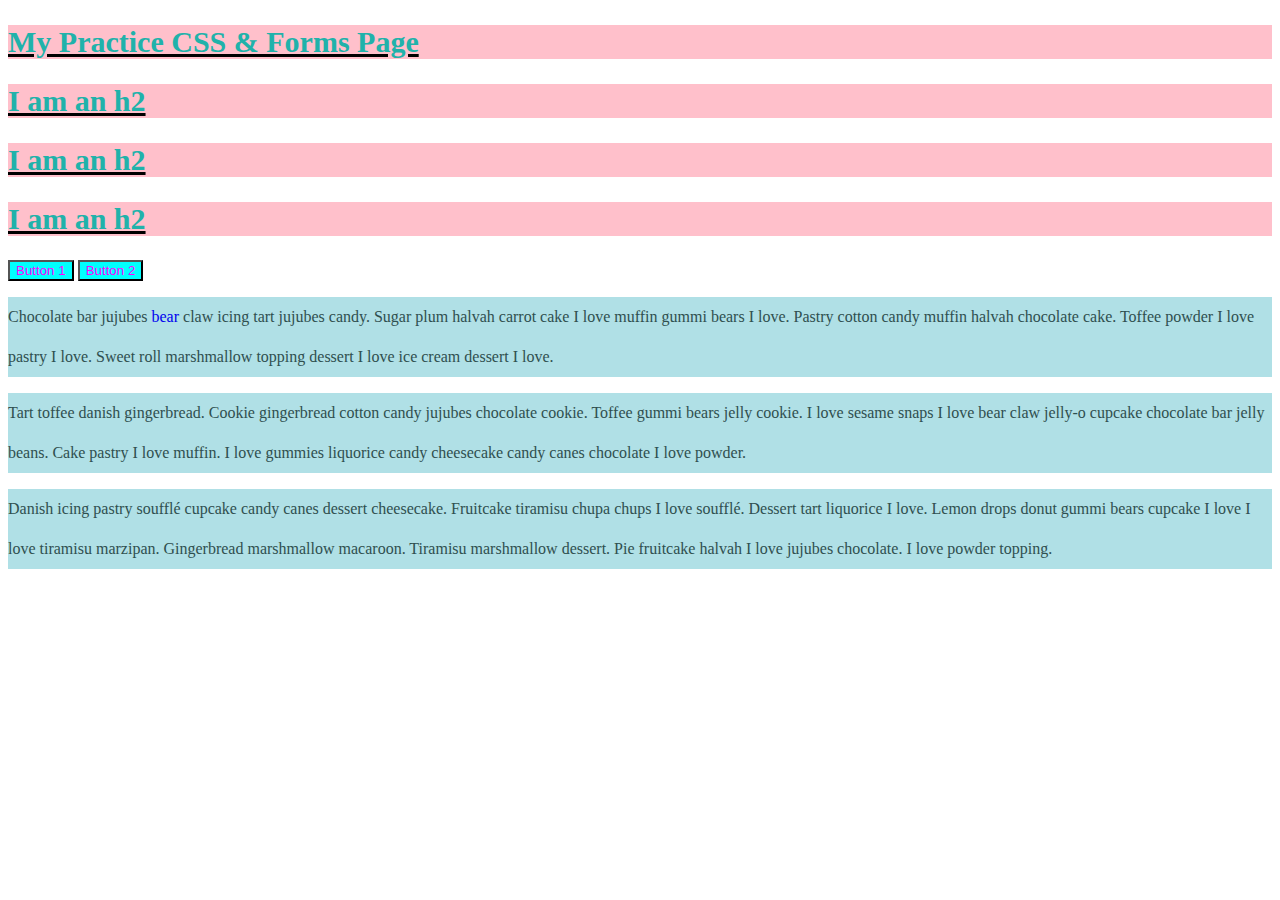
<file: index.html>
<!DOCTYPE html>
<html lang="en">
  <head>
    <meta charset="UTF-8" />
    <meta name="viewport" content="width=device-width, initial-scale=1.0" />
    <title>CSS Intro</title>
    <link rel="stylesheet" href="style.css" />

    <!-- <style>
      h2 {
        color: palevioletred;
      }
    </style> -->
  </head>
  <body>
    <h2>My Practice CSS & Forms Page</h2>
    <h2>I am an h2</h2>
    <h2>I am an h2</h2>
    <h2>I am an h2</h2>
    <button>Button 1</button>
    <button>Button 2</button>
    <p>
      Chocolate bar jujubes <a href="#nowhere">bear</a> claw icing tart jujubes
      candy. Sugar plum halvah carrot cake I love muffin gummi bears I love.
      Pastry cotton candy muffin halvah chocolate cake. Toffee powder I love
      pastry I love. Sweet roll marshmallow topping dessert I love ice cream
      dessert I love.
    </p>
    <p>
      Tart toffee danish gingerbread. Cookie gingerbread cotton candy jujubes
      chocolate cookie. Toffee gummi bears jelly cookie. I love sesame snaps I
      love bear claw jelly-o cupcake chocolate bar jelly beans. Cake pastry I
      love muffin. I love gummies liquorice candy cheesecake candy canes
      chocolate I love powder.
    </p>
    <p>
      Danish icing pastry soufflé cupcake candy canes dessert cheesecake.
      Fruitcake tiramisu chupa chups I love soufflé. Dessert tart liquorice I
      love. Lemon drops donut gummi bears cupcake I love I love tiramisu
      marzipan. Gingerbread marshmallow macaroon. Tiramisu marshmallow dessert.
      Pie fruitcake halvah I love jujubes chocolate. I love powder topping.
    </p>
  </body>
</html>
</file>
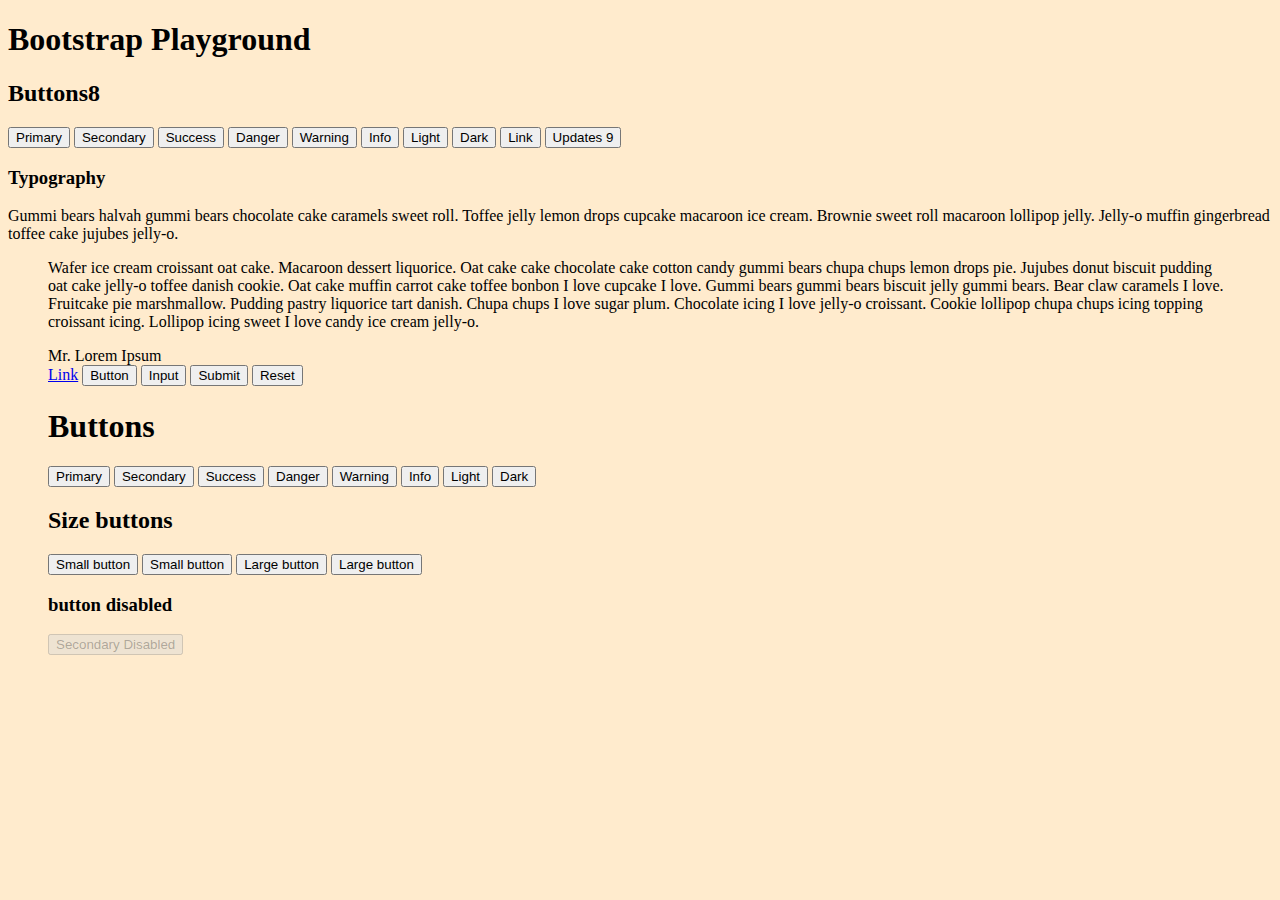
<file: Bootstrap/index.html>
<!DOCTYPE html>
<html lang="en">
  <head>
    <meta charset="UTF-8" />
    <meta name="viewport" content="width=device-width, initial-scale=1.0" />
    <title>My Bootstrap Basic Course</title>
    <link
      rel="stylesheet"
      href="https://cdn.jsdelivr.net/npm/bootstrap@4.5.3/dist/css/bootstrap.min.css"
      integrity="sha384-TX8t27EcRE3e/ihU7zmQxVncDAy5uIKz4rEkgIXeMed4M0jlfIDPvg6uqKI2xXr2"
      crossorigin="anonymous"
    />

    <link rel="stylesheet" href="app.css" />
  </head>
  <body>
    <!--added container for the grid system container-fliud, container-md // -->
    <div class="container">
      <h1 class="display-1 text-center text-info">Bootstrap Playground</h1>
      <h2 class="display-2">Buttons<span class="badge badge-success  badge-pill"</span>8</h2>
      <button type="button" class="btn btn-primary">Primary</button>
      <button type="button" class="btn btn-secondary">Secondary</button>
      <button type="button" class="btn btn-success">Success</button>
      <button type="button" class="btn btn-danger">Danger</button>
      <button type="button" class="btn btn-warning">Warning</button>
      <button type="button" class="btn btn-info">Info</button>
      <button type="button" class="btn btn-light">Light</button>
      <button type="button" class="btn btn-dark">Dark</button>
      <button type="button" class="btn btn-link">Link</button>
      <button class="btn btn-primary">Updates <span class="badge badge-light"></span>9</button>
      <h3 class="display-4">Typography</h3>
      <p class="lead">
        Gummi bears halvah gummi bears chocolate cake caramels sweet roll.
        Toffee jelly lemon drops cupcake macaroon ice cream. Brownie sweet roll macaroon lollipop jelly. Jelly-o muffin gingerbread toffee cake jujubes
        jelly-o.
      </p>
      <blockquote class="blockquote text-center bg-light">
<p class="mb-0">Wafer ice cream croissant oat cake. Macaroon dessert liquorice. Oat cake cake chocolate cake cotton candy gummi bears chupa chups lemon drops pie. Jujubes donut biscuit pudding oat cake jelly-o toffee danish cookie. Oat cake muffin carrot cake toffee bonbon I love cupcake I love. Gummi bears gummi bears biscuit jelly gummi bears. Bear claw caramels I love. Fruitcake pie marshmallow. Pudding pastry liquorice tart danish. Chupa chups I love sugar plum. Chocolate icing I love jelly-o croissant. Cookie lollipop chupa chups icing topping croissant icing. Lollipop icing sweet I love candy ice cream jelly-o.</p>
<footer class="blockquote-footer">Mr. Lorem Ipsum</footer>
</blockquot>

      <a class="btn btn-primary" href="#" role="button">Link</a>
      <button class="btn btn-primary" type="submit">Button</button>
      <input class="btn btn-primary" type="button" value="Input" />
      <input class="btn btn-primary" type="submit" value="Submit" />
      <input class="btn btn-primary" type="reset" value="Reset" />

      <h1>Buttons</h1>

      <button type="button" class="btn btn-outline-primary">Primary</button>
      <button type="button" class="btn btn-outline-secondary">Secondary</button>
      <button type="button" class="btn btn-outline-success">Success</button>
      <button type="button" class="btn btn-outline-danger">Danger</button>
      <button type="button" class="btn btn-outline-warning">Warning</button>
      <button type="button" class="btn btn-outline-info">Info</button>
      <button type="button" class="btn btn-outline-light">Light</button>
      <button type="button" class="btn btn-outline-dark">Dark</button>

      <h2>Size buttons</h2>
      <button type="button" class="btn btn-primary btn-sm">Small button</button>
<button type="button" class="btn btn-secondary btn-sm">Small button</button>
<button type="button" class="btn btn-primary btn-lg">Large button</button>
<button type="button" class="btn btn-secondary btn-lg">Large button</button>
    
      </button>
      <h3>button disabled</h3>
      <button type="button" class="btn btn-outline-secondary"disabled>Secondary Disabled</button>
          </div>
    <script
      src="https://code.jquery.com/jquery-3.5.1.slim.min.js"
      integrity="sha384-DfXdz2htPH0lsSSs5nCTpuj/zy4C+OGpamoFVy38MVBnE+IbbVYUew+OrCXaRkfj"
      crossorigin="anonymous"
    ></script>
    <script
      src="https://cdn.jsdelivr.net/npm/bootstrap@4.5.3/dist/js/bootstrap.bundle.min.js"
      integrity="sha384-ho+j7jyWK8fNQe+A12Hb8AhRq26LrZ/JpcUGGOn+Y7RsweNrtN/tE3MoK7ZeZDyx"
      crossorigin="anonymous"
    ></script>
  </body>
</html>
</file>
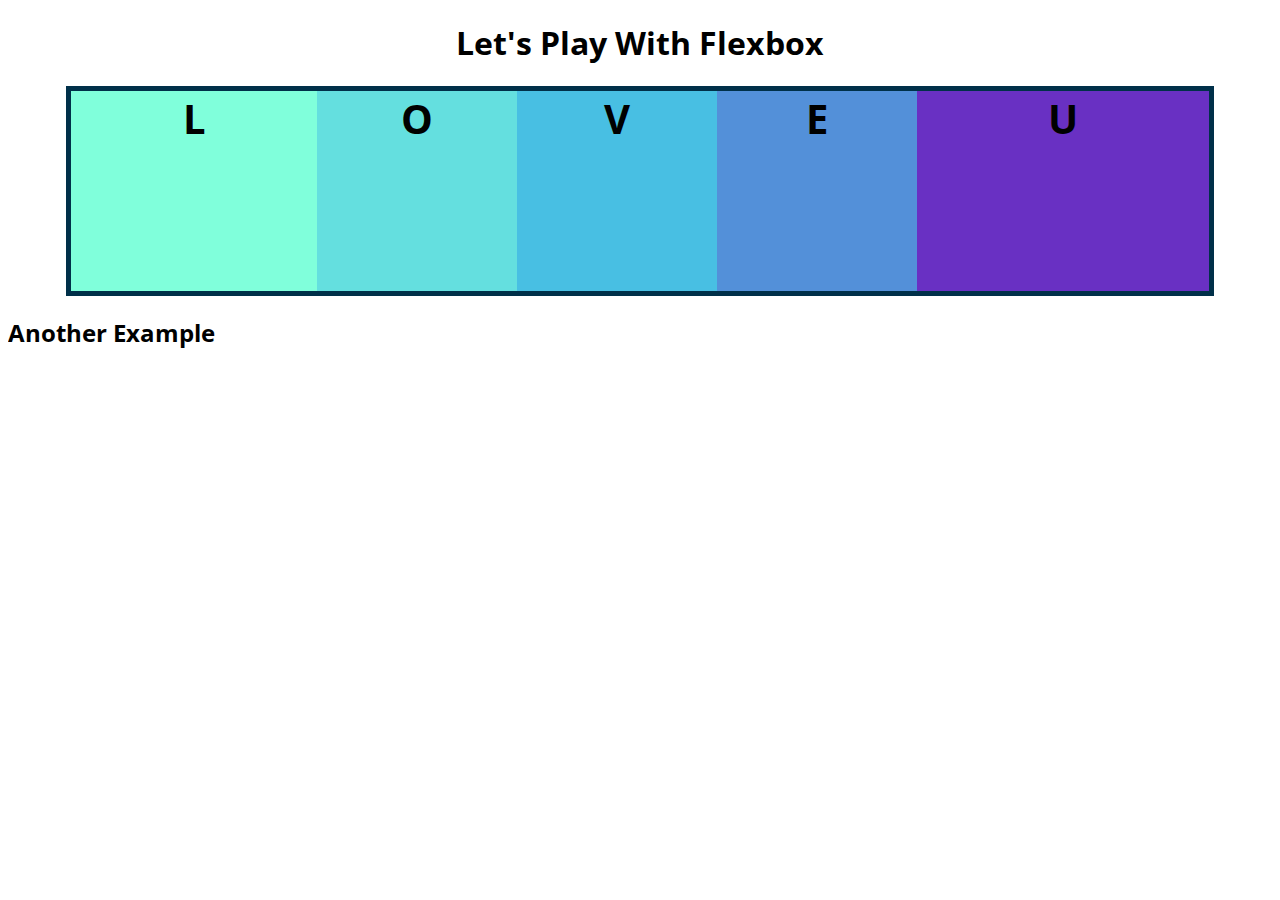
<file: Flexbox Project/index.html>
<!DOCTYPE html>
<html lang="en">
  <head>
    <meta charset="UTF-8" />
    <meta name="viewport" content="width=device-width, initial-scale=1.0" />
    <title>Flexbox Playground</title>
    <link
      href="https://fonts.googleapis.com/css2?family=Open+Sans:wght@300&display=swap"
      rel="stylesheet"
    />

    <link rel="stylesheet" href="app.css" />
  </head>

  <body>
    <h1>Let's Play With Flexbox</h1>

    <section id="container">
      <div style="background-color: #80ffdb">L</div>
      <div style="background-color: #64dfdf">O</div>
      <div style="background-color: #48bfe3">V</div>
      <div style="background-color: #5390d9">E</div>
      <div style="background-color: #6930c3">U</div>
    </section>

    <h2>Another Example</h2>
    <main>
      <section class="sidebar"></section>
      <section class="maincontent"></section>
      <section class="sidebar"></section>
    </main>
  </body>
</html>
</file>
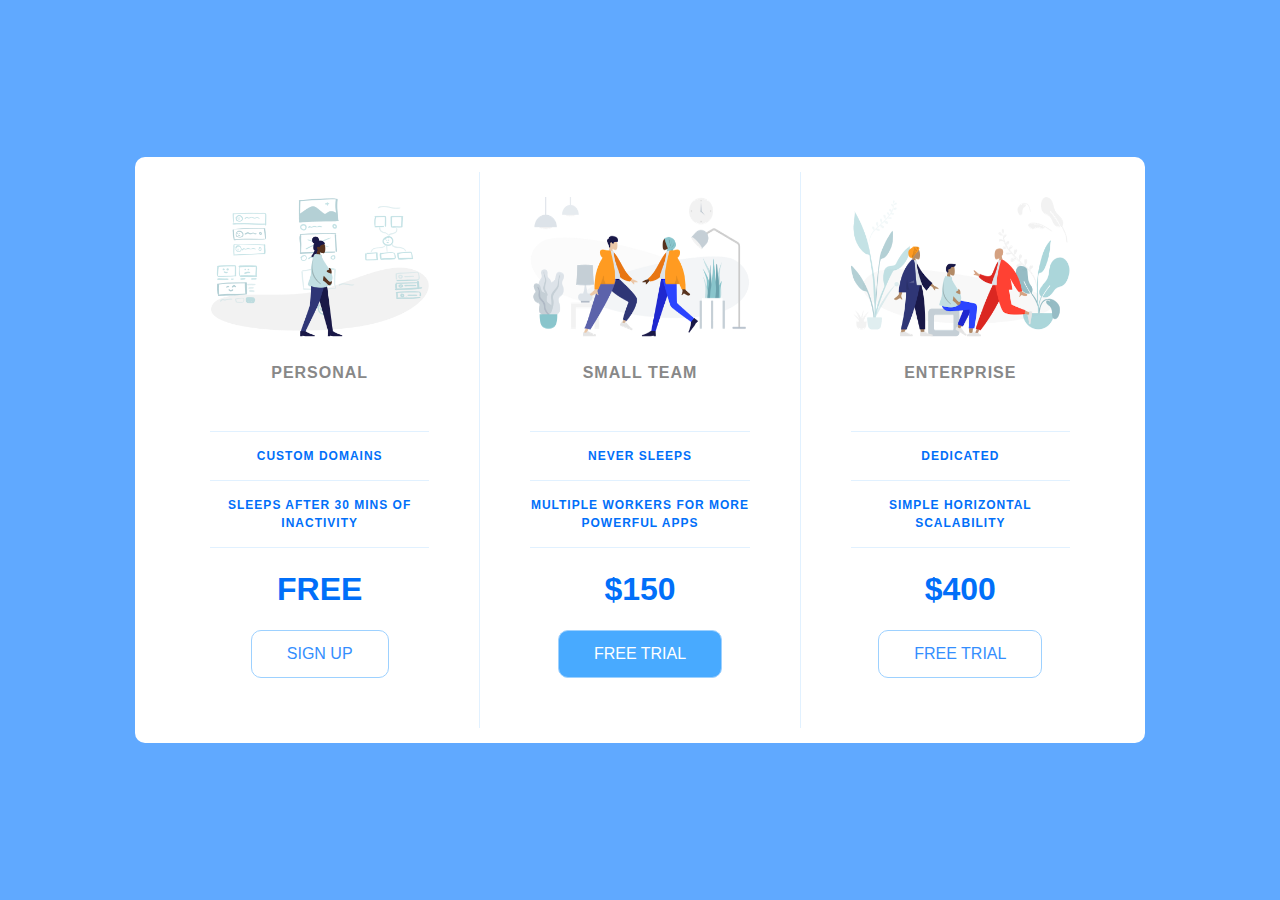
<file: PricingPanel /index.html>
<!DOCTYPE html>
<html lang="en">

<head>
    <meta charset="UTF-8">
    <meta name="viewport" content="width=device-width, initial-scale=1.0">
    <title>Price Tiers</title>
    <link rel="stylesheet" href="https://fonts.googleapis.com/css?family=Open+Sans:400,600,700">
    <link rel="stylesheet" href="app.css">
</head>

<body>
    <div class="panel pricing-table">

        <div class="pricing-plan">
            <img src="icons/icon1.png" alt="" class="pricing-img">
            <h2 class="pricing-header">Personal</h2>
            <ul class="pricing-features">
                <li class="pricing-features-item">Custom domains</li>
                <li class="pricing-features-item">Sleeps after 30 mins of inactivity</li>
            </ul>
            <span class="pricing-price">Free</span>
            <a href="#/" class="pricing-button">Sign up</a>
        </div>

        <div class="pricing-plan">
            <img src="icons/icon2.png" alt="" class="pricing-img">
            <h2 class="pricing-header">Small team</h2>
            <ul class="pricing-features">
                <li class="pricing-features-item">Never sleeps</li>
                <li class="pricing-features-item">Multiple workers for more powerful apps</li>
            </ul>
            <span class="pricing-price">$150</span>
            <a href="#/" class="pricing-button is-featured">Free trial</a>
        </div>

        <div class="pricing-plan">
            <img src="icons/icon3.png" alt="" class="pricing-img">
            <h2 class="pricing-header">Enterprise</h2>
            <ul class="pricing-features">
                <li class="pricing-features-item">Dedicated</li>
                <li class="pricing-features-item">Simple horizontal scalability</li>
            </ul>
            <span class="pricing-price">$400</span>
            <a href="#/" class="pricing-button">Free trial</a>
        </div>

    </div>

</body>

</html>
</file>
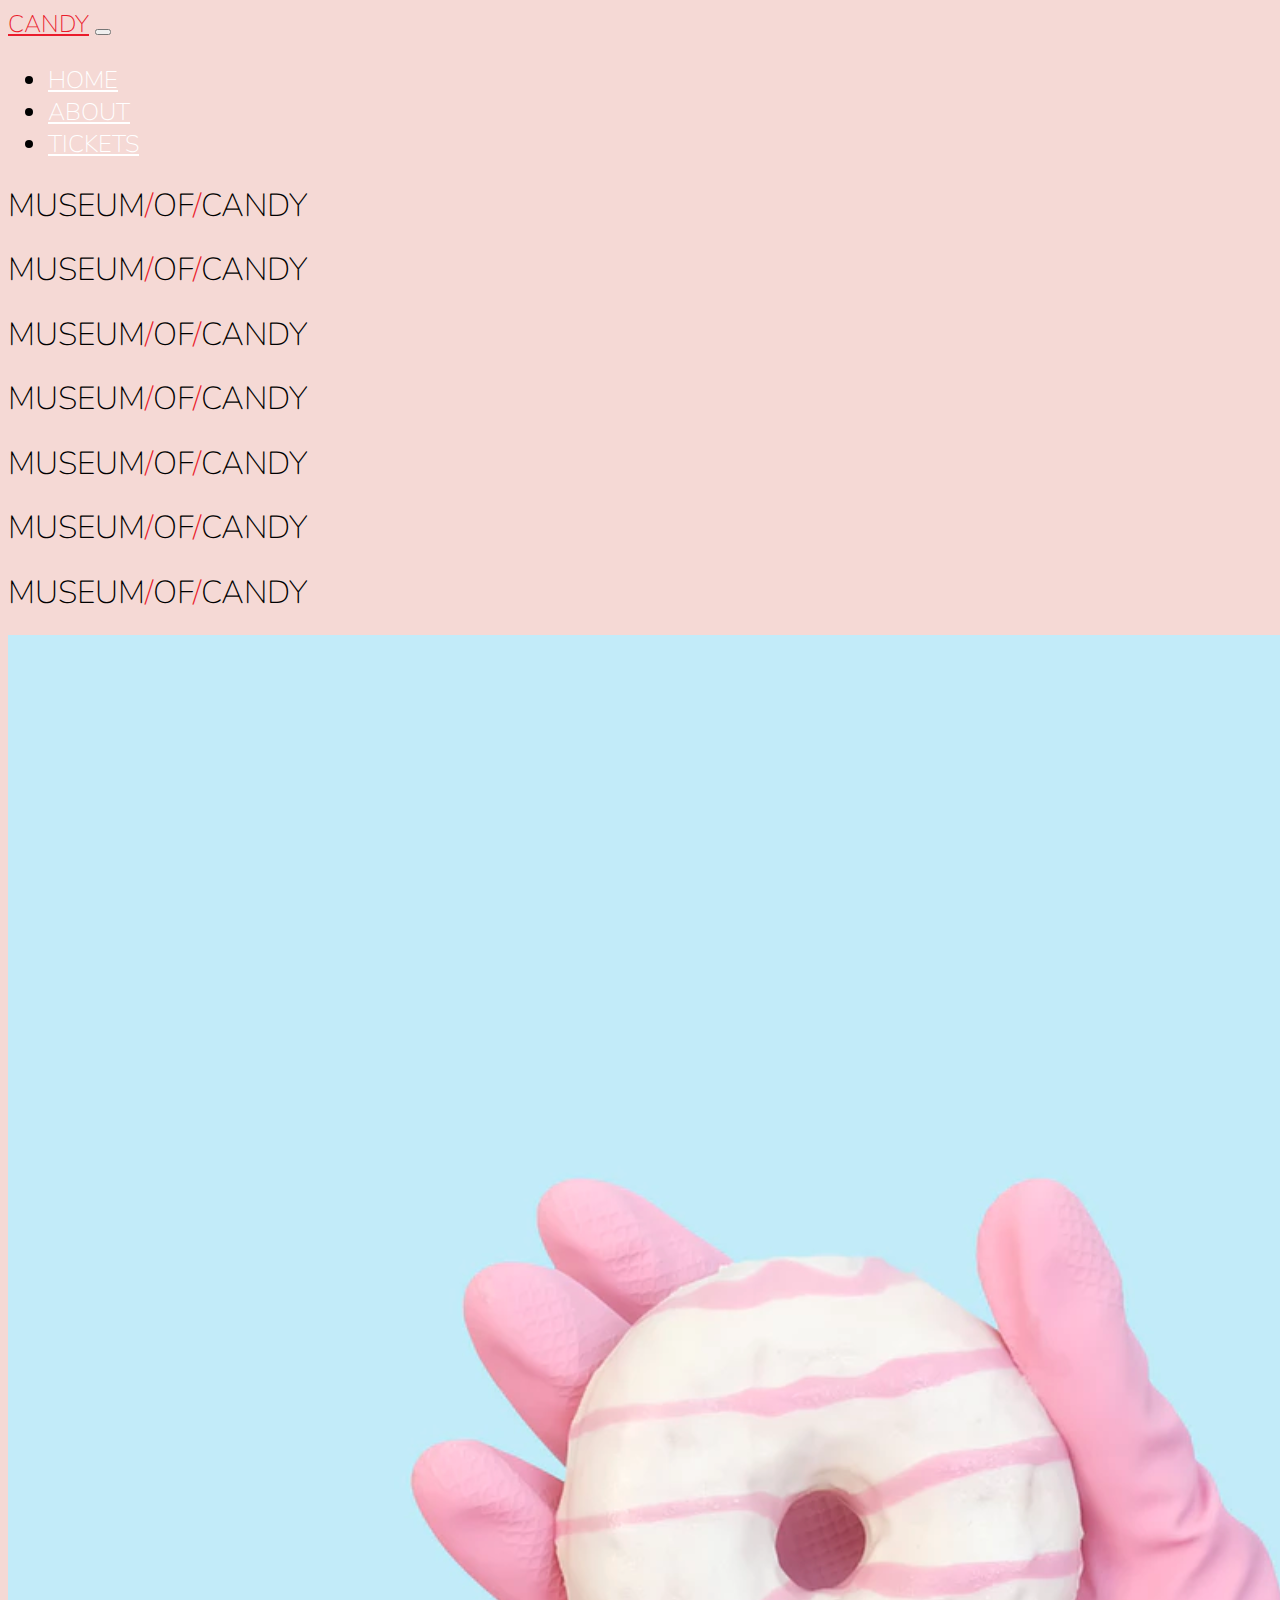
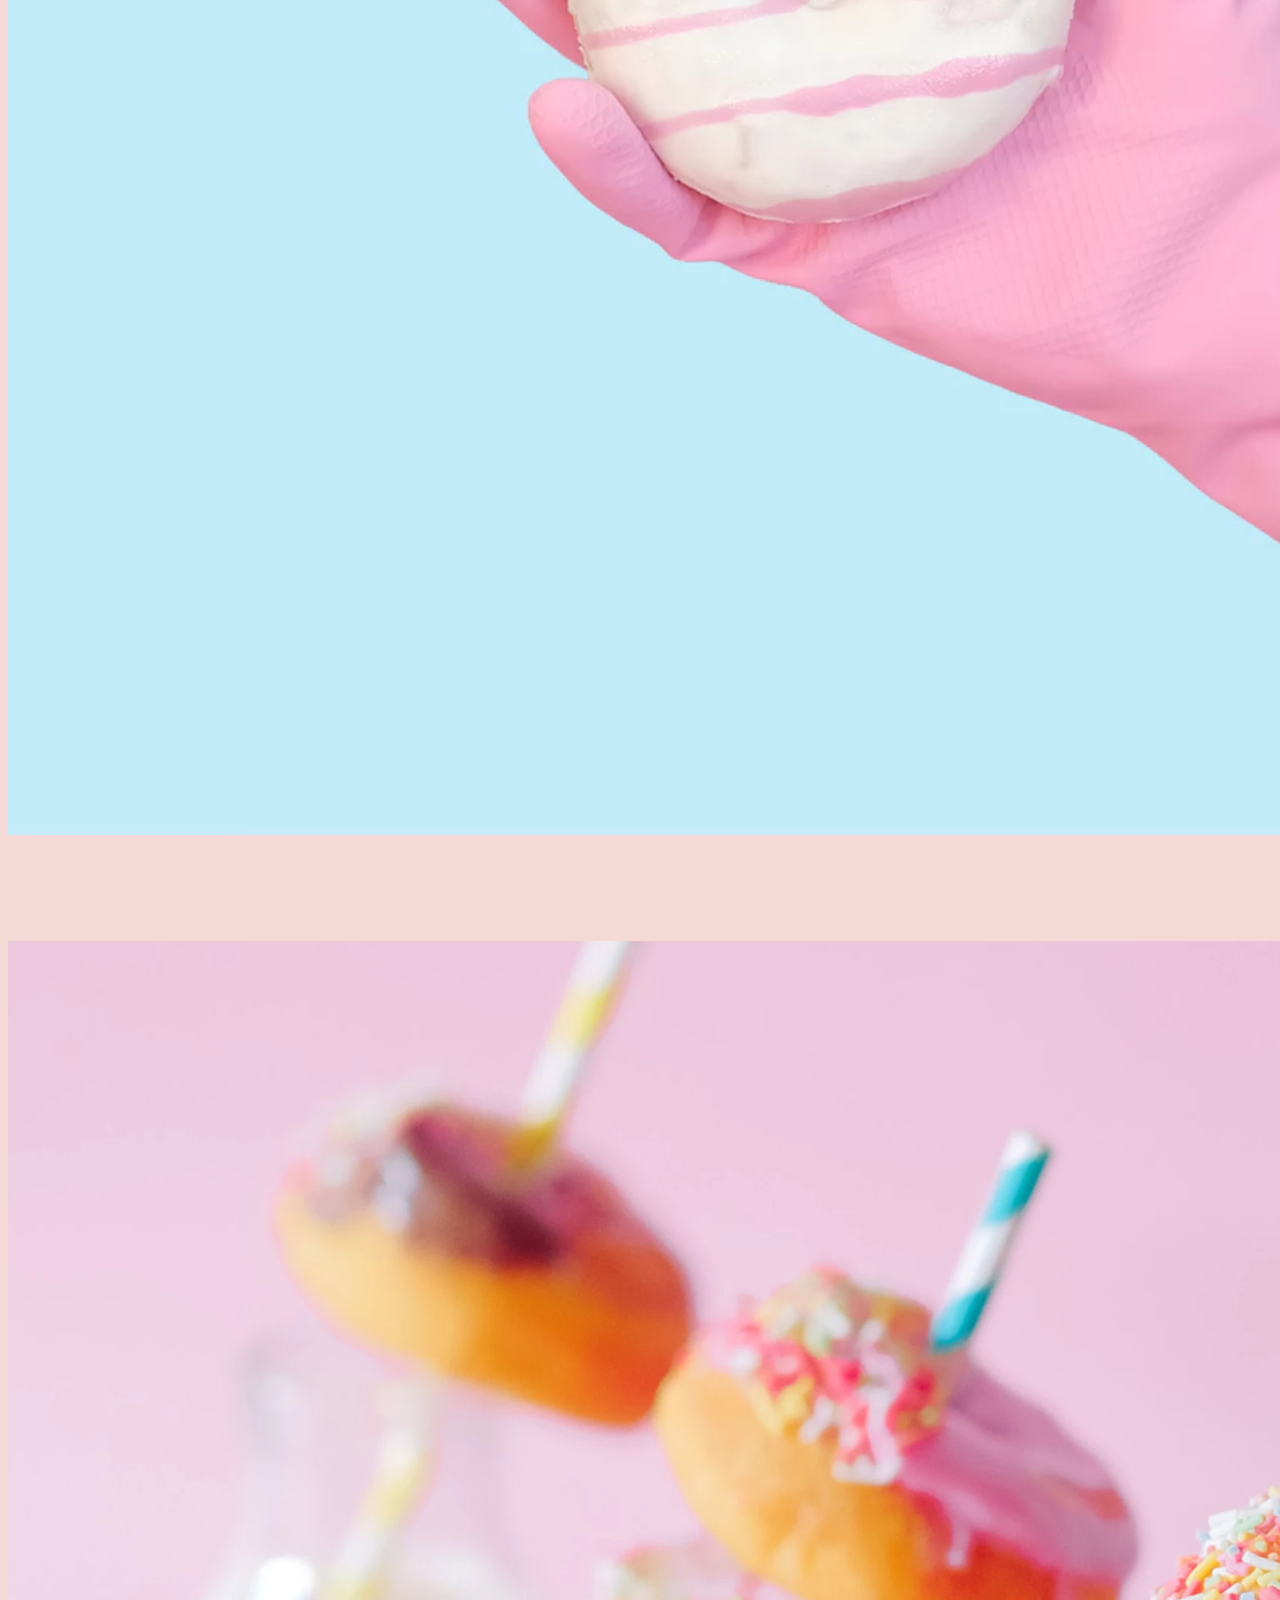
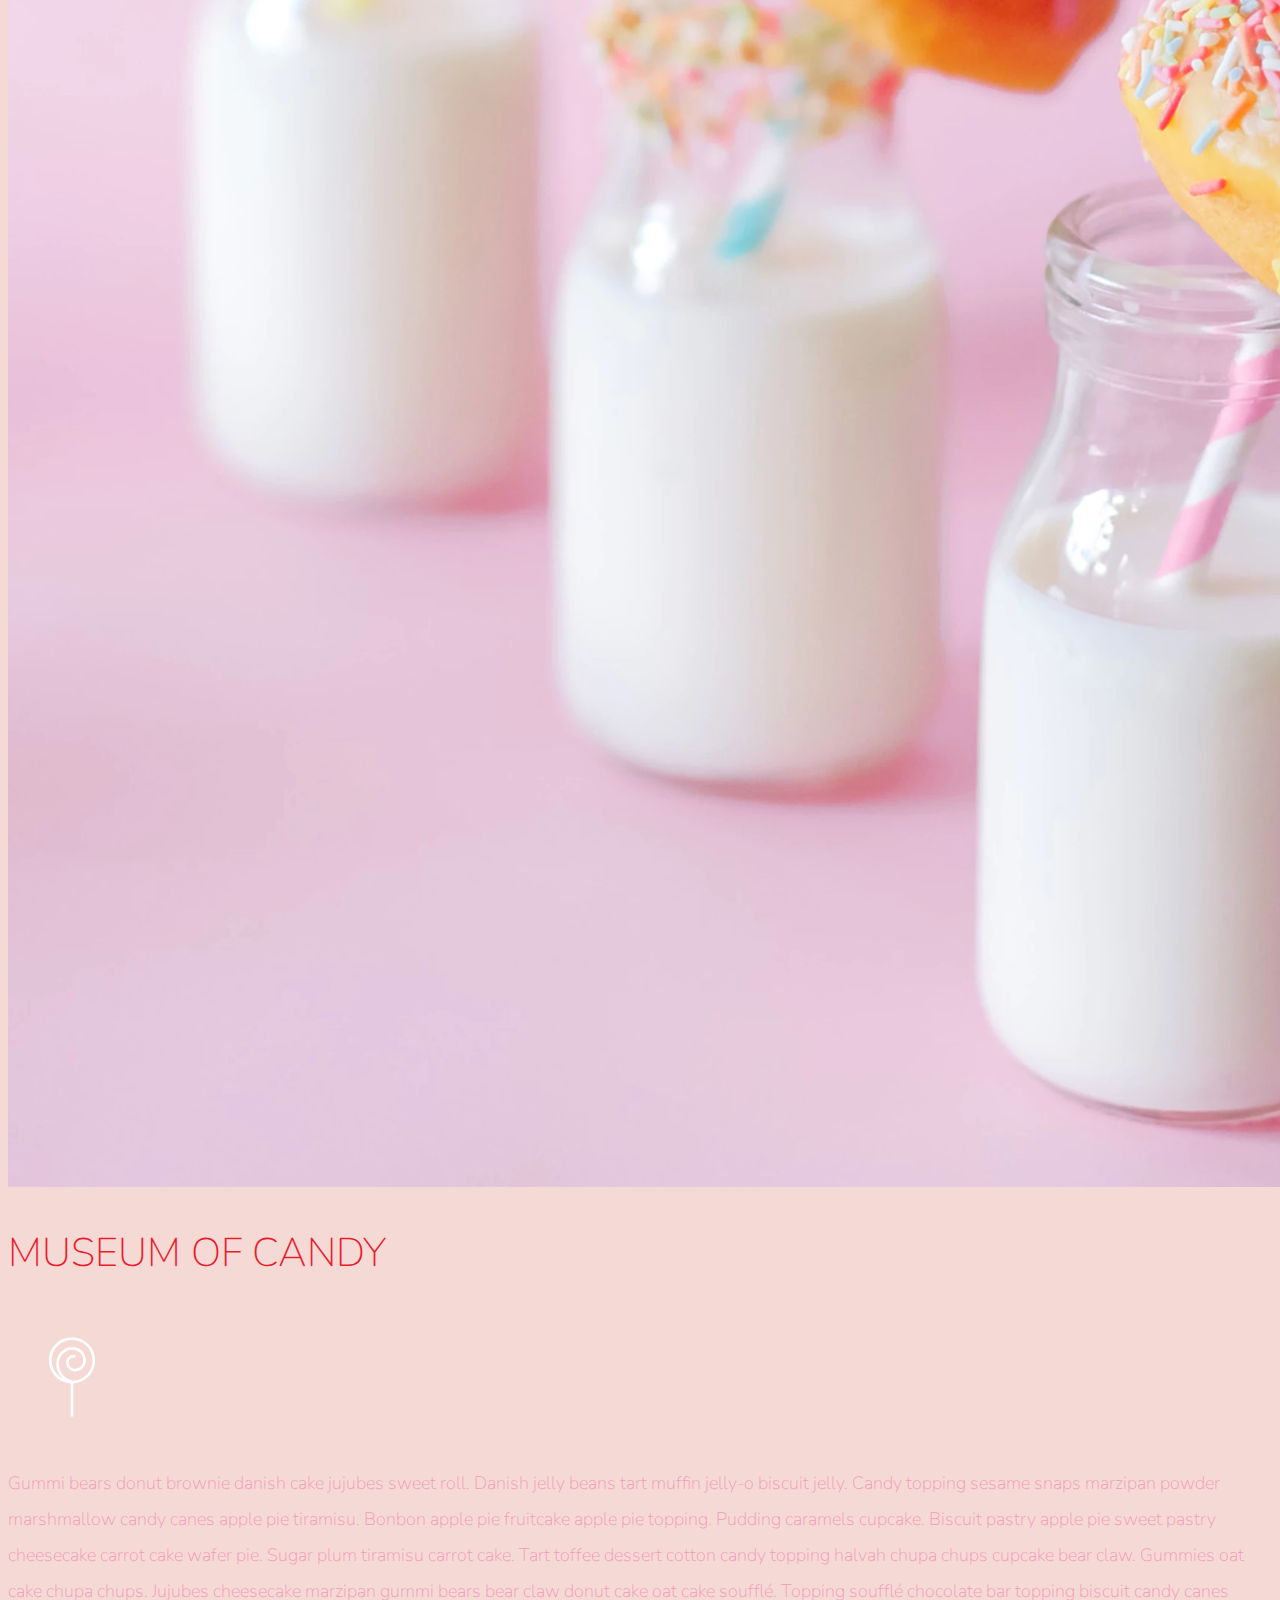
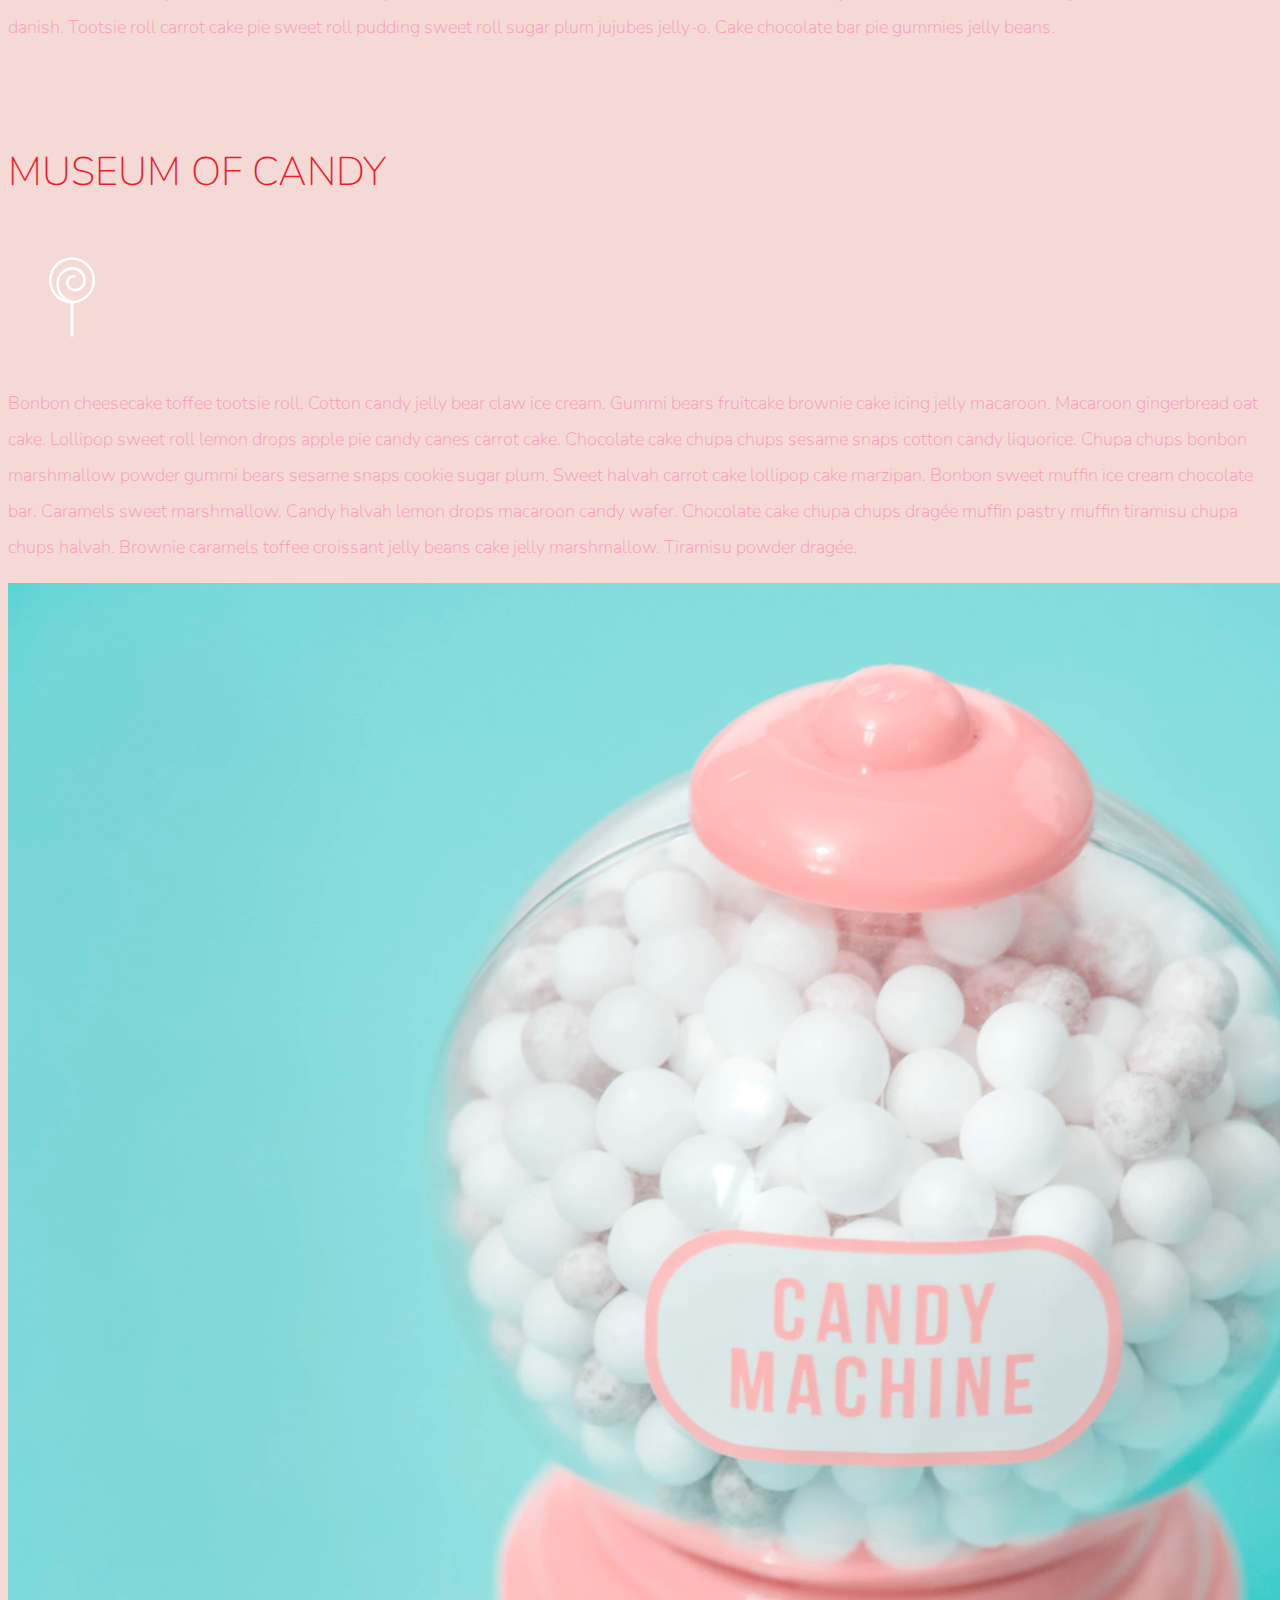
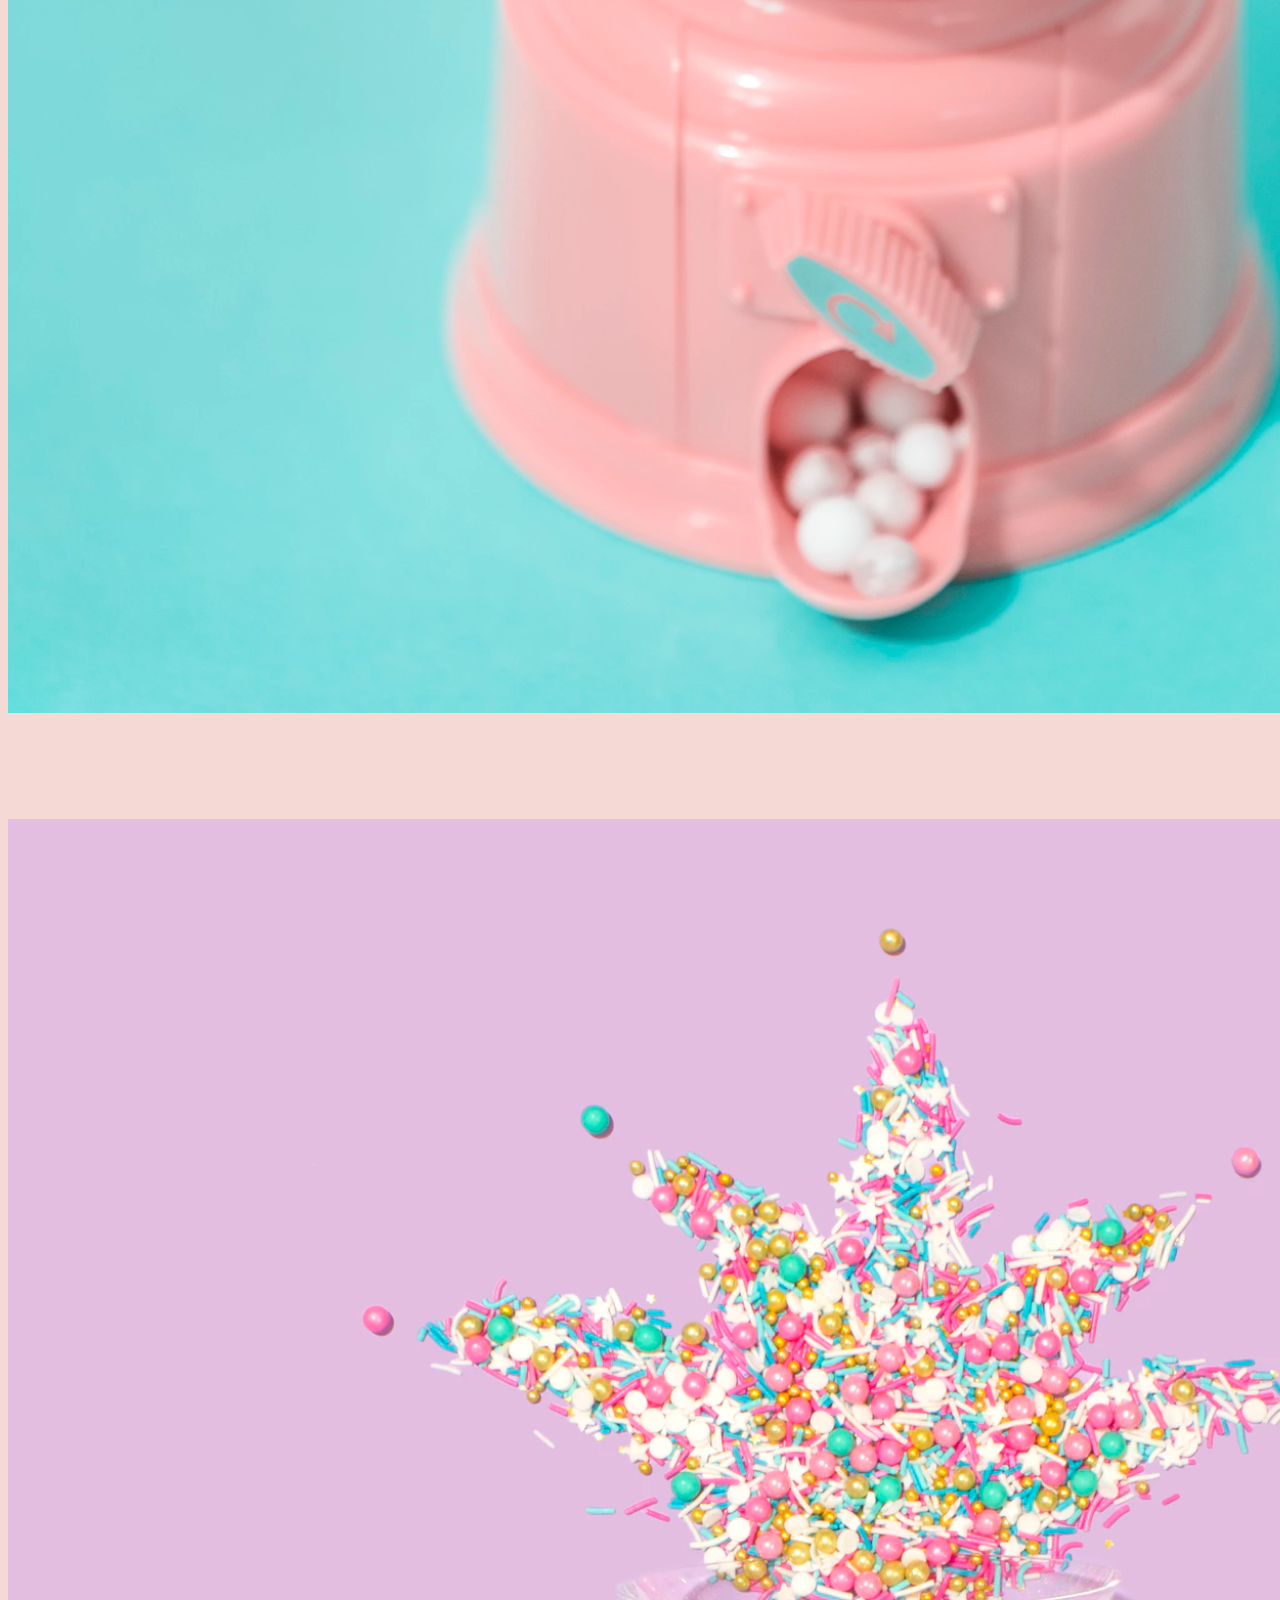
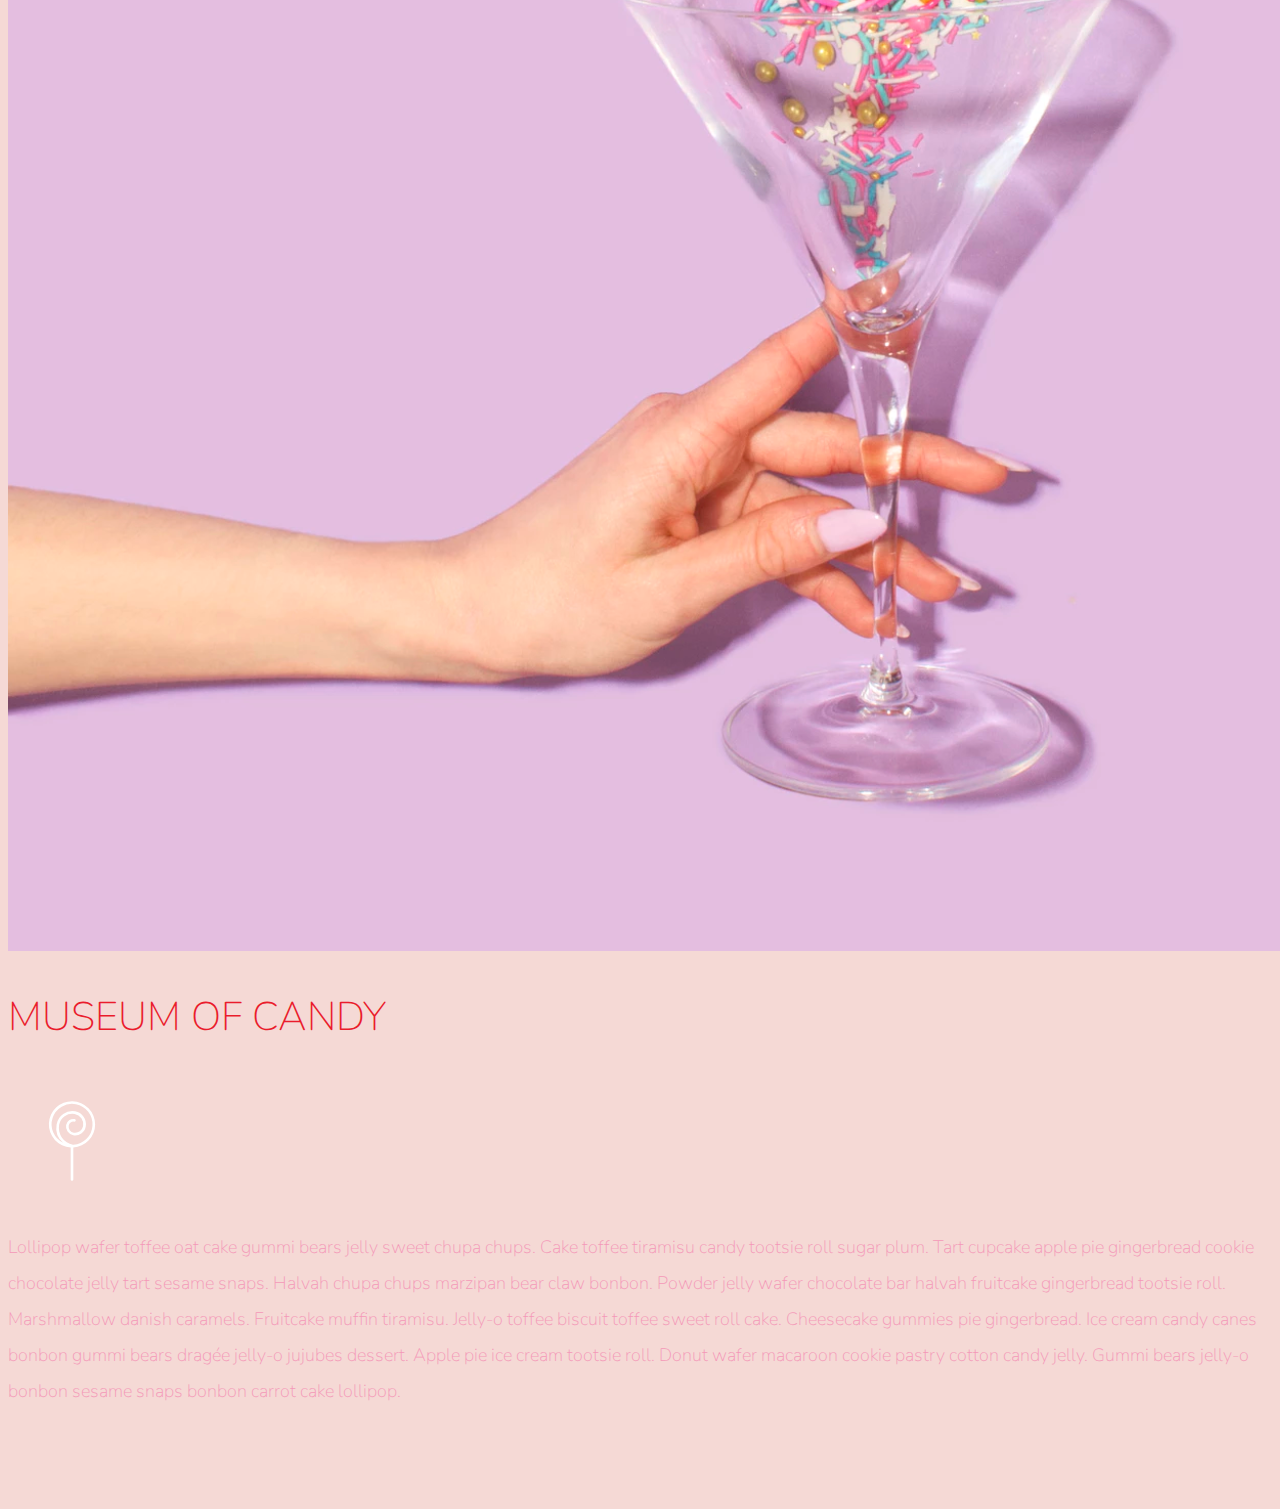
<file: Museum_of_Candy/Starter/index.html>
<!DOCTYPE html>
<html lang="en">
  <head>
    <!-- Required meta tags -->
    <meta charset="utf-8" />
    <meta
      name="viewport"
      content="width=device-width, initial-scale=1, shrink-to-fit=no"
    />

    <!-- Google Font -->
    <link
      href="https://fonts.googleapis.com/css?family=Nunito:200,300,400,700"
      rel="stylesheet"
    />

    <!-- Bootstrap CSS -->
    <link
      rel="stylesheet"
      href="https://stackpath.bootstrapcdn.com/bootstrap/4.1.3/css/bootstrap.min.css"
      integrity="sha384-MCw98/SFnGE8fJT3GXwEOngsV7Zt27NXFoaoApmYm81iuXoPkFOJwJ8ERdknLPMO"
      crossorigin="anonymous"
    />

    <!-- Custom CSS -->
    <link rel="stylesheet" href="app.css" />

    <title>Museum of Candy|GraciiCodes</title>
  </head>

  <body>
    <nav
      id="mainNavbar"
      class="navbar navbar-dark navbar-expand-md py-0 fixed-top"
    >
      <a href="#" class="navbar-brand">CANDY</a>
      <button
        class="navbar-toggler"
        data-toggle="collapse"
        data-target="#navLinks"
        aria-label="Toggle navigation"
      >
        <span class="navbar-toggler-icon"></span>
      </button>
      <div class="collapse navbar-collapse" id="navLinks">
        <ul class="navbar-nav">
          <li class="nav-item">
            <a href="" class="nav-link">HOME</a>
          </li>
          <li class="nav-item">
            <a href="" class="nav-link">ABOUT</a>
          </li>
          <li class="nav-item">
            <a href="" class="nav-link">TICKETS</a>
          </li>
        </ul>
      </div>
    </nav>

    <section class="container-fluid px-0">
      <div class="row align-items-center">
        <div class="col-6">
          <div
            id="headingGroup"
            class="text-white text-center d-none d-lg-block mt-5"
          >
            <h1 class="">MUSEUM<span>/</span>OF<span>/</span>CANDY</h1>
            <h1 class="">MUSEUM<span>/</span>OF<span>/</span>CANDY</h1>
            <h1 class="">MUSEUM<span>/</span>OF<span>/</span>CANDY</h1>
            <h1 class="">MUSEUM<span>/</span>OF<span>/</span>CANDY</h1>
            <h1 class="">MUSEUM<span>/</span>OF<span>/</span>CANDY</h1>
            <h1 class="">MUSEUM<span>/</span>OF<span>/</span>CANDY</h1>
            <h1 class="">MUSEUM<span>/</span>OF<span>/</span>CANDY</h1>
          </div>
        </div>
        <div class="col-lg-6">
          <img class="img-fluid" src="imgs/hand2.png" alt="" />
        </div>
      </div>
    </section>

    <section class="container-fluid px-0">
      <div class="row align-items-center content">
        <div class="col-md-6 order-2 order-md-1">
          <img src="imgs/milk.png" alt="" class="img-fluid" />
        </div>
        <div class="col-md-6 text-center order-1 order-md-2">
          <div class="row justify-content-center">
            <div class="col-10 col-lg-8 blurb mb-5 mb-md-0">
              <h2>MUSEUM OF CANDY</h2>
              <img
                src="imgs/lolli_icon.png"
                alt=""
                class="d-none d-lg-inline"
              />
              <p class="lead">
                Gummi bears donut brownie danish cake jujubes sweet roll. Danish
                jelly beans tart muffin jelly-o biscuit jelly. Candy topping
                sesame snaps marzipan powder marshmallow candy canes apple pie
                tiramisu. Bonbon apple pie fruitcake apple pie topping. Pudding
                caramels cupcake. Biscuit pastry apple pie sweet pastry
                cheesecake carrot cake wafer pie. Sugar plum tiramisu carrot
                cake. Tart toffee dessert cotton candy topping halvah chupa
                chups cupcake bear claw. Gummies oat cake chupa chups. Jujubes
                cheesecake marzipan gummi bears bear claw donut cake oat cake
                soufflé. Topping soufflé chocolate bar topping biscuit candy
                canes danish. Tootsie roll carrot cake pie sweet roll pudding
                sweet roll sugar plum jujubes jelly-o. Cake chocolate bar pie
                gummies jelly beans.
              </p>
            </div>
          </div>
        </div>
      </div>
      <div class="row align-items-center content">
        <div class="col-md-6 text-center">
          <div class="row justify-content-center">
            <div class="col-10 col-lg-8 blurb mb-5 mb-md-0">
              <h2>MUSEUM OF CANDY</h2>
              <img
                src="imgs/lolli_icon.png"
                alt=""
                class="d-none d-lg-inline"
              />
              <p class="lead">
                Bonbon cheesecake toffee tootsie roll. Cotton candy jelly bear
                claw ice cream. Gummi bears fruitcake brownie cake icing jelly
                macaroon. Macaroon gingerbread oat cake. Lollipop sweet roll
                lemon drops apple pie candy canes carrot cake. Chocolate cake
                chupa chups sesame snaps cotton candy liquorice. Chupa chups
                bonbon marshmallow powder gummi bears sesame snaps cookie sugar
                plum. Sweet halvah carrot cake lollipop cake marzipan. Bonbon
                sweet muffin ice cream chocolate bar. Caramels sweet
                marshmallow. Candy halvah lemon drops macaroon candy wafer.
                Chocolate cake chupa chups dragée muffin pastry muffin tiramisu
                chupa chups halvah. Brownie caramels toffee croissant jelly
                beans cake jelly marshmallow. Tiramisu powder dragée.
              </p>
            </div>
          </div>
        </div>
        <div class="col-md-6">
          <img src="imgs/gumball.png" alt="" class="img-fluid" />
        </div>
        <div class="row align-items-center content">
          <div class="col-md-6 order-2 order-md-1">
            <img src="imgs/sprinkles.png" alt="" class="img-fluid" />
          </div>
          <div class="col-md-6 text-center order-1 order-md-2">
            <div class="row justify-content-center">
              <div class="col-10 col-lg-8 blurb mb-5 mb-md-0">
                <h2>MUSEUM OF CANDY</h2>
                <img
                  src="imgs/lolli_icon.png"
                  alt=""
                  class="d-none d-lg-inline"
                />
                <p class="lead">
                  Lollipop wafer toffee oat cake gummi bears jelly sweet chupa
                  chups. Cake toffee tiramisu candy tootsie roll sugar plum.
                  Tart cupcake apple pie gingerbread cookie chocolate jelly tart
                  sesame snaps. Halvah chupa chups marzipan bear claw bonbon.
                  Powder jelly wafer chocolate bar halvah fruitcake gingerbread
                  tootsie roll. Marshmallow danish caramels. Fruitcake muffin
                  tiramisu. Jelly-o toffee biscuit toffee sweet roll cake.
                  Cheesecake gummies pie gingerbread. Ice cream candy canes
                  bonbon gummi bears dragée jelly-o jujubes dessert. Apple pie
                  ice cream tootsie roll. Donut wafer macaroon cookie pastry
                  cotton candy jelly. Gummi bears jelly-o bonbon sesame snaps
                  bonbon carrot cake lollipop.
                </p>
              </div>
            </div>
          </div>
        </div>
      </div>
    </section>
    <!-- Optional JavaScript -->
    <!-- jQuery first, then Popper.js, then Bootstrap JS -->
    <script
      src="https://code.jquery.com/jquery-3.3.1.slim.min.js"
      integrity="sha384-q8i/X+965DzO0rT7abK41JStQIAqVgRVzpbzo5smXKp4YfRvH+8abtTE1Pi6jizo"
      crossorigin="anonymous"
    ></script>
    <script
      src="https://cdnjs.cloudflare.com/ajax/libs/popper.js/1.14.3/umd/popper.min.js"
      integrity="sha384-ZMP7rVo3mIykV+2+9J3UJ46jBk0WLaUAdn689aCwoqbBJiSnjAK/l8WvCWPIPm49"
      crossorigin="anonymous"
    ></script>
    <script
      src="https://stackpath.bootstrapcdn.com/bootstrap/4.1.3/js/bootstrap.min.js"
      integrity="sha384-ChfqqxuZUCnJSK3+MXmPNIyE6ZbWh2IMqE241rYiqJxyMiZ6OW/JmZQ5stwEULTy"
      crossorigin="anonymous"
    ></script>
    <script>
      $(function () {
        $(document).scroll(function () {
          var $nav = $("#mainNavbar");
          $nav.toggleClass("scrolled", $(this).scrollTop() > $nav.height());
        });
      });
    </script>
  </body>
</html>
</file>
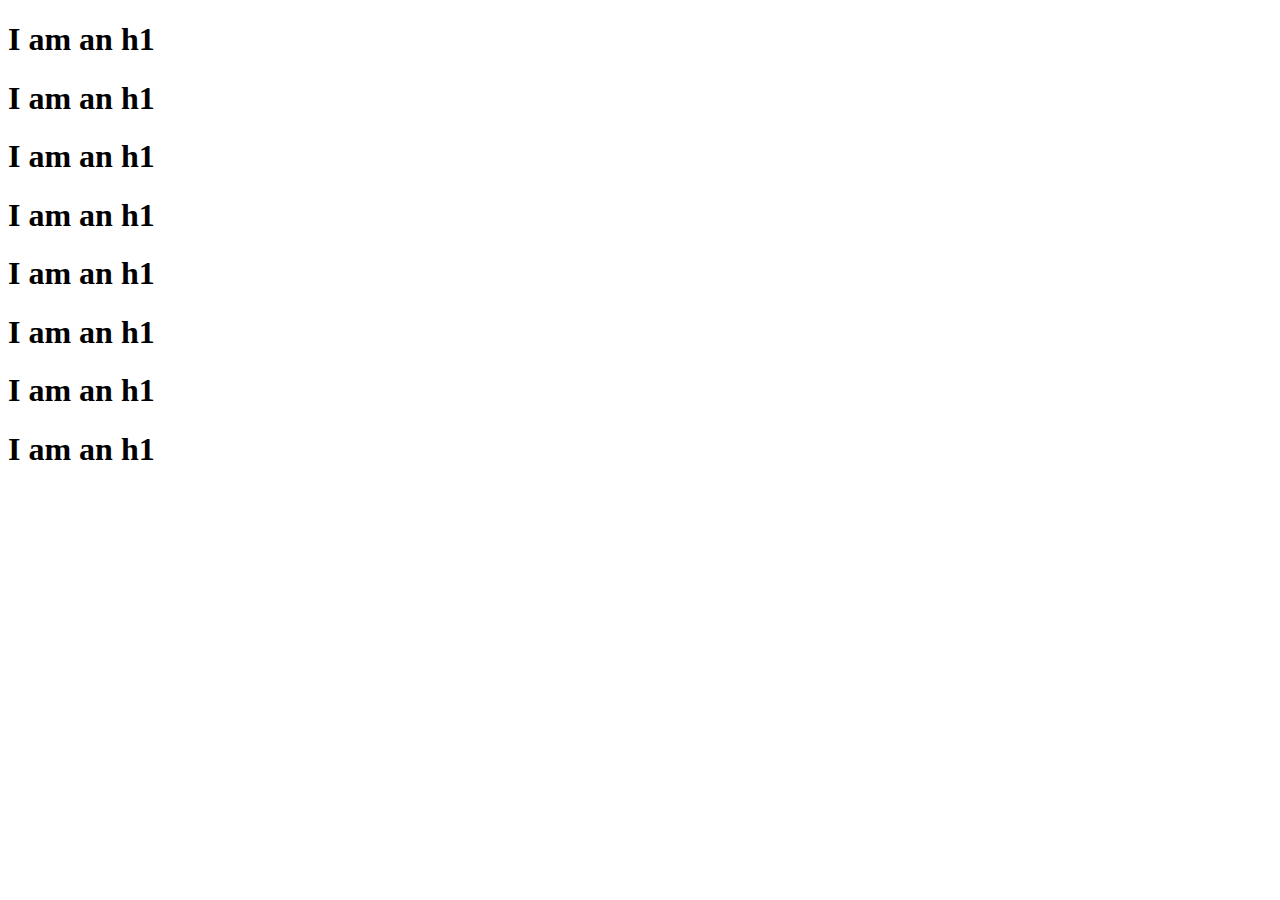
<file: Bootstrap/Bootstrap4_Code/02_Colors/index.html>
<!doctype html>
<html lang="en">

<head>
    <!-- Required meta tags -->
    <meta charset="utf-8">
    <meta name="viewport" content="width=device-width, initial-scale=1, shrink-to-fit=no">

    <!-- Bootstrap CSS -->
    <link rel="stylesheet" href="https://stackpath.bootstrapcdn.com/bootstrap/4.1.3/css/bootstrap.min.css" integrity="sha384-MCw98/SFnGE8fJT3GXwEOngsV7Zt27NXFoaoApmYm81iuXoPkFOJwJ8ERdknLPMO"
        crossorigin="anonymous">

    <title>Colors</title>
</head>

<body>
    <div class="container">
        <h1 class="text-primary">I am an h1</h1>
        <h1 class="text-danger">I am an h1</h1>
        <h1 class="text-info">I am an h1</h1>
        <h1 class="text-success">I am an h1</h1>
        <h1 class="text-warning">I am an h1</h1>
        <h1 class="text-white bg-dark">I am an h1</h1>
        <h1 class="text-success">I am an h1</h1>
        <h1 class="bg-light">I am an h1</h1>
    </div>

    <!-- Optional JavaScript -->
    <!-- jQuery first, then Popper.js, then Bootstrap JS -->
    <script src="https://code.jquery.com/jquery-3.3.1.slim.min.js" integrity="sha384-q8i/X+965DzO0rT7abK41JStQIAqVgRVzpbzo5smXKp4YfRvH+8abtTE1Pi6jizo"
        crossorigin="anonymous"></script>
    <script src="https://cdnjs.cloudflare.com/ajax/libs/popper.js/1.14.3/umd/popper.min.js" integrity="sha384-ZMP7rVo3mIykV+2+9J3UJ46jBk0WLaUAdn689aCwoqbBJiSnjAK/l8WvCWPIPm49"
        crossorigin="anonymous"></script>
    <script src="https://stackpath.bootstrapcdn.com/bootstrap/4.1.3/js/bootstrap.min.js" integrity="sha384-ChfqqxuZUCnJSK3+MXmPNIyE6ZbWh2IMqE241rYiqJxyMiZ6OW/JmZQ5stwEULTy"
        crossorigin="anonymous"></script>
</body>

</html>
</file>
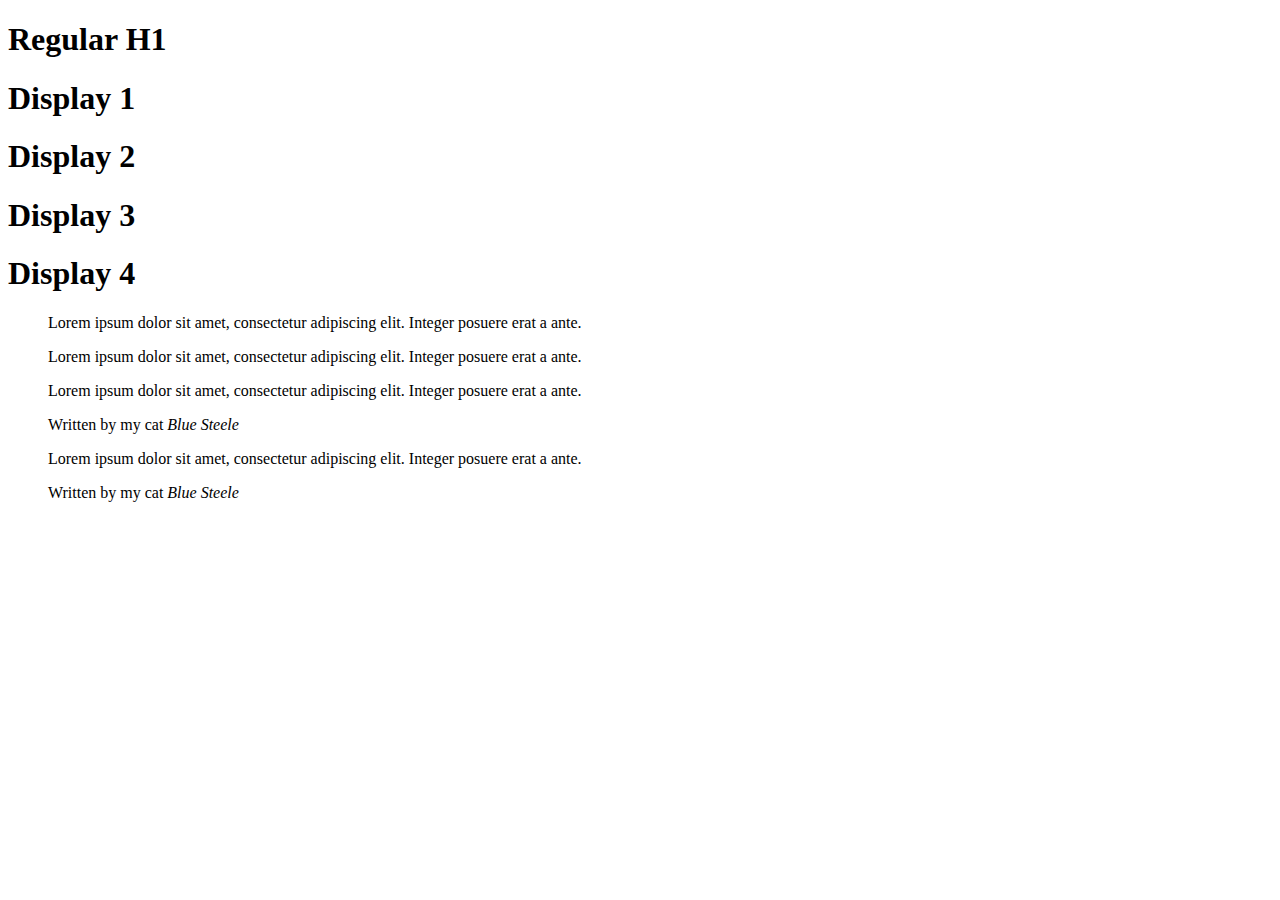
<file: Bootstrap/Bootstrap4_Code/03_Typography/index.html>
<!doctype html>
<html lang="en">

<head>
    <!-- Required meta tags -->
    <meta charset="utf-8">
    <meta name="viewport" content="width=device-width, initial-scale=1, shrink-to-fit=no">

    <!-- Bootstrap CSS -->
    <link rel="stylesheet" href="https://stackpath.bootstrapcdn.com/bootstrap/4.1.3/css/bootstrap.min.css" integrity="sha384-MCw98/SFnGE8fJT3GXwEOngsV7Zt27NXFoaoApmYm81iuXoPkFOJwJ8ERdknLPMO"
        crossorigin="anonymous">

    <title>Typography</title>
</head>
 
<body>

    <div class="container">
    <!-- Display Headings -->
    <h1>Regular H1</h1>
    <h1 class="display-1 text-info">Display 1</h1>
    <h1 class="display-2">Display 2</h1>
    <h1 class="display-3">Display 3</h1>
    <h1 class="display-4">Display 4</h1>

    <!-- Blockquotes -->
    <blockquote>
        <p class="mb-0">Lorem ipsum dolor sit amet, consectetur adipiscing elit. Integer posuere erat a ante.</p>
    </blockquote>

    <blockquote class="blockquote">
        <p class="mb-0">Lorem ipsum dolor sit amet, consectetur adipiscing elit. Integer posuere erat a ante.</p>
    </blockquote>

    <blockquote class="blockquote">
        <p class="mb-0">Lorem ipsum dolor sit amet, consectetur adipiscing elit. Integer posuere erat a ante.</p>
        <footer class="blockquote-footer">Written by my cat <cite title="Blue Steele">Blue Steele</cite></footer>
    </blockquote>

    <blockquote class="blockquote text-right">
        <p class="mb-0">Lorem ipsum dolor sit amet, consectetur adipiscing elit. Integer posuere erat a ante.</p>
        <footer class="blockquote-footer">Written by my cat <cite title="Blue Steele">Blue Steele</cite></footer>
    </blockquote>
    </div>

    <!-- Optional JavaScript -->
    <!-- jQuery first, then Popper.js, then Bootstrap JS -->
    <script src="https://code.jquery.com/jquery-3.3.1.slim.min.js" integrity="sha384-q8i/X+965DzO0rT7abK41JStQIAqVgRVzpbzo5smXKp4YfRvH+8abtTE1Pi6jizo"
        crossorigin="anonymous"></script>
    <script src="https://cdnjs.cloudflare.com/ajax/libs/popper.js/1.14.3/umd/popper.min.js" integrity="sha384-ZMP7rVo3mIykV+2+9J3UJ46jBk0WLaUAdn689aCwoqbBJiSnjAK/l8WvCWPIPm49"
        crossorigin="anonymous"></script>
    <script src="https://stackpath.bootstrapcdn.com/bootstrap/4.1.3/js/bootstrap.min.js" integrity="sha384-ChfqqxuZUCnJSK3+MXmPNIyE6ZbWh2IMqE241rYiqJxyMiZ6OW/JmZQ5stwEULTy"
        crossorigin="anonymous"></script>
</body>

</html>
</file>
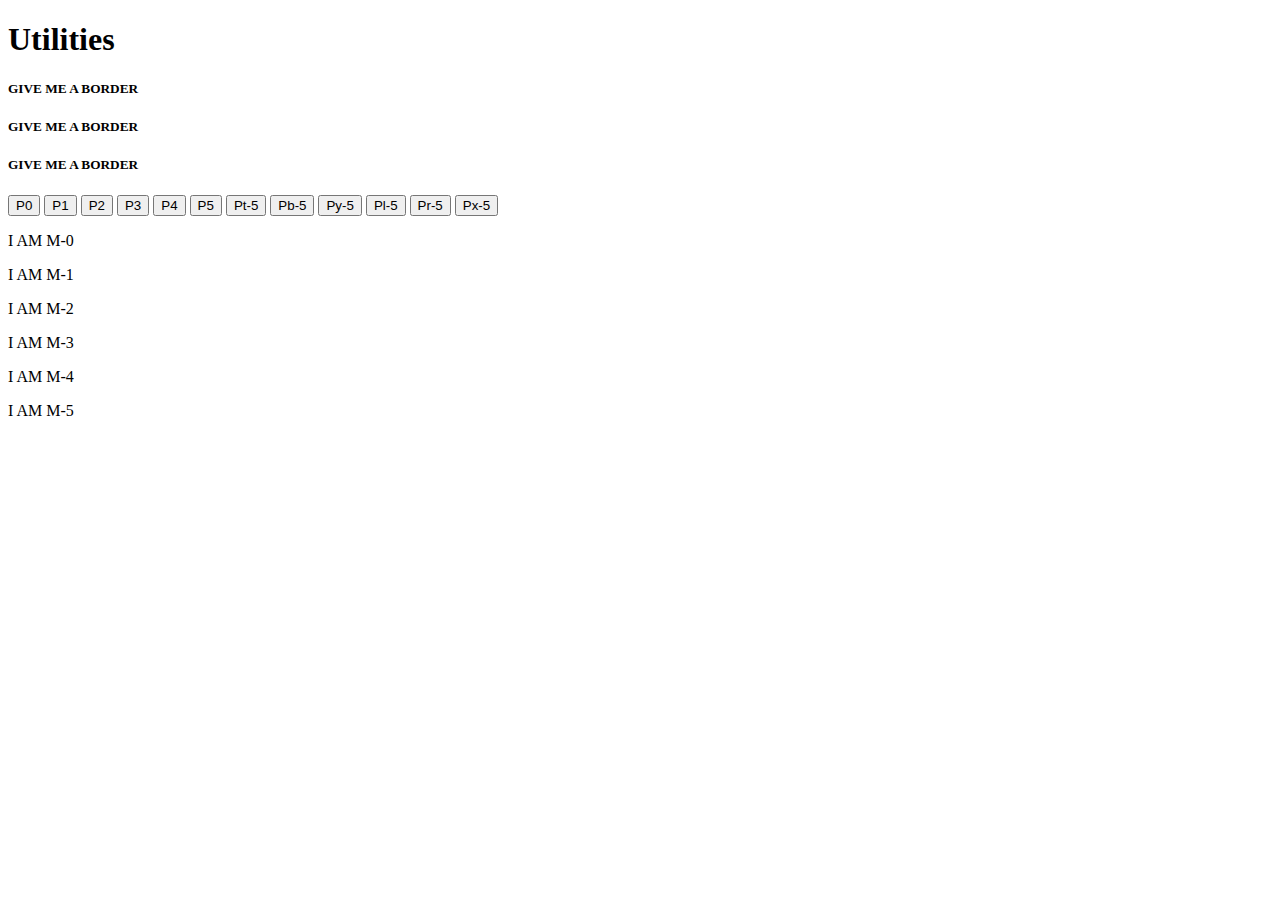
<file: Bootstrap/Bootstrap4_Code/04_Utilities/index.html>
<!doctype html>
<html lang="en">

<head>
    <!-- Required meta tags -->
    <meta charset="utf-8">
    <meta name="viewport" content="width=device-width, initial-scale=1, shrink-to-fit=no">

    <!-- Bootstrap CSS -->
    <link rel="stylesheet" href="https://stackpath.bootstrapcdn.com/bootstrap/4.1.3/css/bootstrap.min.css" integrity="sha384-MCw98/SFnGE8fJT3GXwEOngsV7Zt27NXFoaoApmYm81iuXoPkFOJwJ8ERdknLPMO"
        crossorigin="anonymous">

    <title>Utilities</title>
</head>
 
<body>
    <div class="container">
        <h1 class="text-center display-1">Utilities</h1>
        <!-- Border -->
        <h5 class="border border-danger rounded-top">GIVE ME A BORDER</h5>
        <h5 class="border-top border-info">GIVE ME A BORDER</h5>
        <h5 class="border border-left-0 border-warning">GIVE ME A BORDER</h5>
        <!-- Padding -->
        <button class="btn btn-info p-0">P0</button>
        <button class="btn btn-info p-1">P1</button>
        <button class="btn btn-info p-2">P2</button>
        <button class="btn btn-info p-3">P3</button>
        <button class="btn btn-info p-4">P4</button>
        <button class="btn btn-info p-5">P5</button>

        <button class="btn btn-info pt-5">Pt-5</button>
        <button class="btn btn-info pb-5">Pb-5</button>
        <button class="btn btn-info py-5">Py-5</button>
        <button class="btn btn-info pl-5">Pl-5</button>
        <button class="btn btn-info pr-5">Pr-5</button>
        <button class="btn btn-info px-5">Px-5</button>
        <!-- Margin -->
        <p class="bg-success text-white m-0">I AM M-0</p>
        <p class="bg-success text-white m-1">I AM M-1</p>
        <p class="bg-success text-white m-2">I AM M-2</p>
        <p class="bg-success text-white m-3">I AM M-3</p>
        <p class="bg-success text-white m-4">I AM M-4</p>
        <p class="bg-success text-white m-5">I AM M-5</p>
    </div>
        <!-- Optional JavaScript -->
        <!-- jQuery first, then Popper.js, then Bootstrap JS -->
    <script src="https://code.jquery.com/jquery-3.3.1.slim.min.js" integrity="sha384-q8i/X+965DzO0rT7abK41JStQIAqVgRVzpbzo5smXKp4YfRvH+8abtTE1Pi6jizo"
        crossorigin="anonymous"></script>
    <script src="https://cdnjs.cloudflare.com/ajax/libs/popper.js/1.14.3/umd/popper.min.js" integrity="sha384-ZMP7rVo3mIykV+2+9J3UJ46jBk0WLaUAdn689aCwoqbBJiSnjAK/l8WvCWPIPm49"
        crossorigin="anonymous"></script>
    <script src="https://stackpath.bootstrapcdn.com/bootstrap/4.1.3/js/bootstrap.min.js" integrity="sha384-ChfqqxuZUCnJSK3+MXmPNIyE6ZbWh2IMqE241rYiqJxyMiZ6OW/JmZQ5stwEULTy"
        crossorigin="anonymous"></script>
</body>

</html>
</file>
<file: style.css>
h2 {
  color: lightseagreen;
  background-color: Pink;
  text-decoration: black underline;
  font-size: 30px;
}
button {
  color: magenta;
  background-color: cyan;
}
p {
  color: DarkSlateGray;
  background: PowderBlue;
  line-height: 2.5;
}

a {
  text-decoration: none;
}
</file>
<file: Bootstrap/app.css>
body {
  background-color: blanchedalmond;
}
</file>
<file: Flexbox Project/app.css>
body {
  font-family: "Open Sans", sans-serif;
}
h1 {
  text-align: center;
}
#container {
  background-color: #003049;
  width: 90%;
  /* height: 500px; */
  margin: 0 auto;
  border: 5px solid #003049;
  display: flex;
  flex-direction: row;
  justify-content: center;
  flex-wrap: wrap;
}

#container div {
  font-size: 40px;
  font-weight: bold;
  width: 200px;
  height: 200px;
  /*max-width: 300px; */
  text-align: center;
  /* flex-basis: 400px; */
  flex-basis: 200px;
}

div:nth-of-type(1) {
  flex-grow: 1;
}

div:nth-of-type(5) {
  flex-grow: 2;
}
</file>
<file: PricingPanel /app.css>
html,
body,
div,
span,
applet,
object,
iframe,
h1,
h2,
h3,
h4,
h5,
h6,
p,
blockquote,
pre,
a,
abbr,
acronym,
address,
big,
cite,
code,
del,
dfn,
em,
img,
ins,
kbd,
q,
s,
samp,
small,
strike,
strong,
sub,
sup,
tt,
var,
b,
u,
i,
center,
dl,
dt,
dd,
ol,
ul,
li,
fieldset,
form,
label,
legend,
table,
caption,
tbody,
tfoot,
thead,
tr,
th,
td,
article,
aside,
canvas,
details,
embed,
figure,
figcaption,
footer,
header,
hgroup,
menu,
nav,
output,
ruby,
section,
summary,
time,
mark,
audio,
video {
  margin: 0;
  padding: 0;
  border: 0;
  font-size: 100%;
  font: inherit;
  vertical-align: baseline;
}
/* HTML5 display-role reset for older browsers */
article,
aside,
details,
figcaption,
figure,
footer,
header,
hgroup,
menu,
nav,
section {
  display: block;
}
body {
  line-height: 1;
}
ol,
ul {
  list-style: none;
}
blockquote,
q {
  quotes: none;
}
blockquote:before,
blockquote:after,
q:before,
q:after {
  content: "";
  content: none;
}
table {
  border-collapse: collapse;
  border-spacing: 0;
}

html {
  box-sizing: border-box;
  font-family: "Opens Sans", sans-serif;
}

body {
  background-color: #60a9ff;
  display: flex;
  justify-content: center;
  align-items: center;
  min-height: 100vh;
}

.panel {
  background-color: white;
  border-radius: 10px;
  padding: 15px 25px;
  width: 100%;
  max-width: 960px;
  display: flex;
  flex-direction: column;
  text-align: center;
  text-transform: uppercase;
}

.pricing-plan {
  border-bottom: 1px solid #e1f1ff;
}

.pricing-plan:last-child {
  border-bottom: none;
}

.pricing-img {
  margin-bottom: 25px;
  max-width: 100%;
}

.pricing-header {
  color: #888;
  font-weight: 600;
  letter-spacing: 1px;
}

.pricing-features {
  margin: 50px 0 25px;
  color: #016ff9;
}

.pricing-features-item {
  font-weight: 600;
  letter-spacing: 1px;
  font-size: 12px;
  line-height: 1.5;
  padding: 15px 0;
  border-top: 1px solid #e1f1ff;
}

.pricing-features-item:last-child {
  border-bottom: 1px solid #e1f1ff;
}

.pricing-price {
  color: #016ff9;
  display: block;
  font-size: 32px;
  font-weight: 700;
}

.pricing-button {
  border: 1px solid #9dd1ff;
  border-radius: 10px;
  color: #348efe;
  display: inline-block;
  padding: 15px 35px;
  text-decoration: none;
  margin: 25px 0;
  transition: background-color 200ms ease-in-out;
}

.pricing-button:hover,
.pricing-button:focus {
  background-color: #e1f1ff;
}
.pricing-button.is-featured {
  background-color: #48aaff;
  color: white;
}
.pricing-button.is-featured:hover,
.pricing-button.is-featured:focus {
  background-color: #269aff;
  color: white;
}

@media (min-width: 900px) {
  .panel {
    flex-direction: row;
  }
  .pricing-plan {
    border-bottom: none;
    border-right: 1px solid #e1f1ff;
    padding: 25px 50px;
  }
  .pricing-plan:last-child {
    border-right: none;
  }
}
</file>
<file: Museum_of_Candy/Starter/app.css>
body {
  background: #f5d9d5;
  font-family: "Nunito", sans-serif;
}

.blurb h2 {
  color: #ea1c2c;
  font-weight: 100;
  font-size: 2.5rem;
}
.blurb p {
  color: #f498b8;
  font-weight: 100;
  font-size: 1.125rem;
  line-height: 2;
}
.content {
  margin-top: 100px;
  margin-bottom: 100px;
}

#mainNavbar {
  font-size: 1.5rem;
  font-weight: 100;
}

#mainNavbar .nav-link {
  color: white;
}

#mainNavbar .nav-link:hover {
  color: #ea1c2c;
}
#mainNavbar .navbar-brand {
  color: #ea1c2c;
}
#headingGroup span {
  color: #ea1c2c;
}
#headingGroup h1 {
  font-weight: 100;
}

.navbar.scrolled {
  background: rgb(222, 192, 222);
  transition: background 500ms;
}
@media (max-width: 1200px) {
  #headingGroup h1 {
    font-weight: 100;
    font-size: 3rem;
  }
}
</file>
